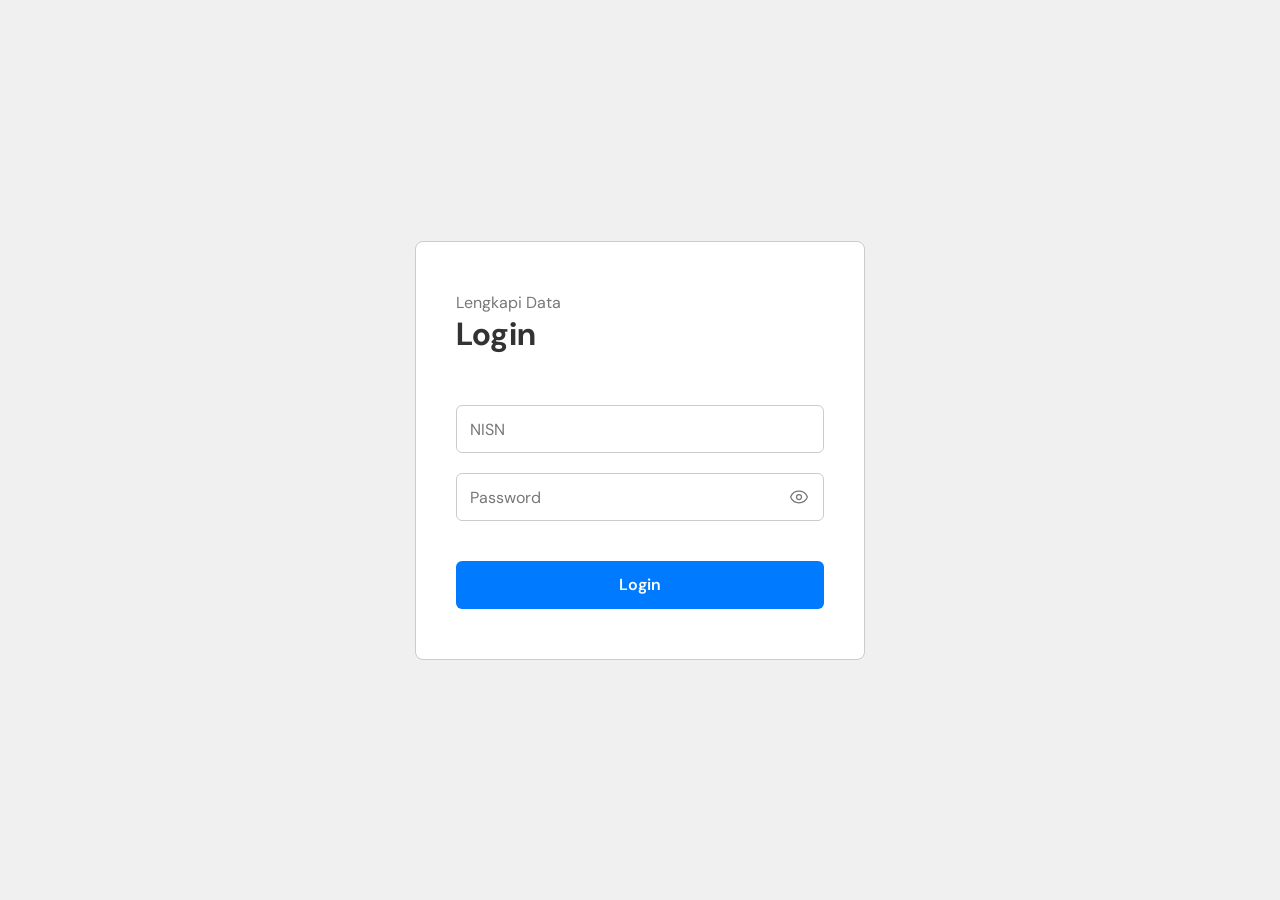
<file: index.html>
<!DOCTYPE html>
<html lang="en">

<head>
    <link rel="manifest" href="manifesto.json">
    <meta name="theme-color" content="#6C63FF">
    <meta charset="UTF-8" />
    <meta name="viewport" content="width=device-width, initial-scale=1.0" />
    <title>LOGIN INKLUSI</title>
    <link rel="stylesheet" href="tampilan.css" />
</head>

<body>
    <script>
        (function () {
            const logged = localStorage.getItem('loggedIn') === 'true';
            if (!logged) return;
            if (localStorage.getItem('isAdmin') === 'true') {
                window.location.replace('admin.html');
            } else {
                window.location.replace('siswa.html');
            }
        })();
    </script>
    <div class="container">
        <div class="form-container">
            <div class="form-header">
                <p>Lengkapi Data</p>
                <h1>Login</h1>
            </div>
            <form id="login-form" class="form-box">
                <div class="input-group">
                    <input type="text" id="nisn" class="input-field" placeholder=" " required />
                    <label for="nisn" class="floating-label">NISN</label>
                </div>
                <div class="input-group">
                    <input type="password" id="password" class="input-field" placeholder="" required />
                    <label for="password" class="floating-label">Password</label>
                    <div class="eye-icon" onclick="togglePassword()">
                        <svg xmlns="http://www.w3.org/2000/svg" width="24" height="24" viewBox="0 0 24 24" fill="none"
                            stroke="currentColor" stroke-width="1.5" stroke-linecap="round" stroke-linejoin="round"
                            class="lucide lucide-eye-icon lucide-eye">
                            <path
                                d="M2.062 12.348a1 1 0 0 1 0-.696 10.75 10.75 0 0 1 19.876 0 1 1 0 0 1 0 .696 10.75 10.75 0 0 1-19.876 0" />
                            <circle cx="12" cy="12" r="3" />
                        </svg>
                    </div>
                </div>
                <button type="submit" class="form-btn form-btn--submit">Login</button>
            </form>
        </div>
    </div>
</body>

<script>
    function togglePassword() {
        const passwordInput = document.getElementById("password");
        const eyeIcon = document.querySelector(".eye-icon");

        if (passwordInput.type === "password") {
            passwordInput.type = "text";
            eyeIcon.innerHTML = `<svg xmlns="http://www.w3.org/2000/svg" width="24" height="24" viewBox="0 0 24 24" fill="none" stroke="currentColor" stroke-width="1.5" stroke-linecap="round" stroke-linejoin="round" class="lucide lucide-eye-off-icon lucide-eye-off"><path d="M10.733 5.076a10.744 10.744 0 0 1 11.205 6.575 1 1 0 0 1 0 .696 10.747 10.747 0 0 1-1.444 2.49"/><path d="M14.084 14.158a3 3 0 0 1-4.242-4.242"/><path d="M17.479 17.499a10.75 10.75 0 0 1-15.417-5.151 1 1 0 0 1 0-.696 10.75 10.75 0 0 1 4.446-5.143"/><path d="m2 2 20 20"/></svg>`;
        } else {
            passwordInput.type = "password";
            eyeIcon.innerHTML = `<svg xmlns="http://www.w3.org/2000/svg" width="24" height="24" viewBox="0 0 24 24" fill="none" stroke="currentColor" stroke-width="1.5" stroke-linecap="round" stroke-linejoin="round" class="lucide lucide-eye-icon lucide-eye"><path d="M2.062 12.348a1 1 0 0 1 0-.696 10.75 10.75 0 0 1 19.876 0 1 1 0 0 1 0 .696 10.75 10.75 0 0 1-19.876 0"/><circle cx="12" cy="12" r="3"/></svg>`;
        }
    }

    function mapKondisiToAppCode(kondisi) {
        return {
            tunanetra: 'visual',
            tunarungu: 'hearing',
            tunawicara: 'speaking',
            tunagrahita: 'intellectual'
        }[String(kondisi).toLowerCase()] || 'other';
    }

    document.getElementById('login-form')?.addEventListener('submit', async function (e) {
        e.preventDefault();
        const nisn = document.getElementById('nisn').value.trim();
        const pwd = document.getElementById('password').value.trim();
        if (!nisn || !pwd) {
            alert('Masukkan NISN dan Password');
            return;
        }
        try {
            const response = await fetch('data.json');
            if (!response.ok) throw new Error('Tidak dapat memuat data NISN.');
            const users = await response.json();
            const account = users.find(user => String(user.nisn) === nisn && String(user.password) === pwd);
            if (!account) {
                alert('NISN atau Password salah. Silakan coba lagi.');
                return;
            }
            const isAdmin = String(account.level).toLowerCase() === 'admin';
            localStorage.setItem('loggedIn', 'true');
            localStorage.setItem('isAdmin', isAdmin ? 'true' : 'false');
            localStorage.setItem('userNISN', String(account.nisn));
            localStorage.setItem('userName', account.nama || '');
            localStorage.setItem('userClass', account.kelas || '');
            localStorage.setItem('userLevel', account.level || '');
            if (account.usia !== undefined) localStorage.setItem('userAge', String(account.usia));
            localStorage.setItem('userDisability', mapKondisiToAppCode(account.kondisi));
            if (isAdmin) {
                window.location.replace('admin.html');
            } else {
                window.location.replace('siswa.html');
            }
        } catch (err) {
            console.error(err);
            alert('Gagal memverifikasi login. Pastikan data tersedia.');
        }
    });
</script>

</html>
</file>
<file: tampilan.css>
/* Font */
@import url("https://fonts.googleapis.com/css2?family=DM+Sans:ital,opsz,wght@0,9..40,100..1000;1,9..40,100..1000&display=swap");

/* Colors */
:root {
  --color-background: #f0f0f0;
  --color-text: #333;
  --color-border: #ccc;
  --color-placeholder: #777;
  --color-primary: #007bff;
  --color-primary-hover: #0056b3;
  --color-link: #1a73e8;
  --color-divider: #ddd;
  --color-social-hover: #f0f0f0;
  --color-floating-label: #5f6368;
  --color-white: #fff;
}

* {
  margin: 0;
  padding: 0;
  box-sizing: border-box;
  font-family: "DM sans", sans-serif;
}

body {
  background-color: var(--color-background);
  color: var(--color-text);
}

.container {
  display: flex;
  align-items: center;
  justify-content: center;
  height: 100vh;
  padding: 20px;
}

.form-container {
  position: relative;
  background-color: var(--color-white);
  padding: 50px 40px;
  width: 100%;
  max-width: 450px;
  border-radius: 8px;
  border: 1px solid var(--color-border);
  overflow: hidden;
}

.form-header {
  position: relative;
  z-index: 1;
}

.form-header p {
  color: var(--color-placeholder);
}

.form-header h1 {
  font-size: 32px;
}

.form-box {
  display: flex;
  flex-direction: column;
  gap: 20px;
  margin-top: 50px;
}

.input-group {
  position: relative;
  display: flex;
}

.input-field {
  height: 48px;
  padding-inline: 14px;
  border: 1px solid var(--color-border);
  border-radius: 6px;
  width: 100%;
  outline: none;
}

#password {
  padding-right: 40px;
}

.floating-label {
  position: absolute;
  top: 50%;
  left: 8px;
  transform: translateY(-50%);
  color: var(--color-placeholder);
  background-color: var(--color-white);
  padding-inline: 6px;
  transition: all 0.3s ease;
  pointer-events: none;
}

.input-field:focus ~ .floating-label,
.input-field:not(:placeholder-shown) ~ .floating-label {
  top: 0;
  left: 8px;
  transform: translateY(-50%);
  font-size: 12px;
  color: var(--color-primary);
}
.input-field:focus {
  border-color: var(--color-primary);
}

.input-field:not(:focus):not(:placeholder-shown) ~ .floating-label {
  color: var(--color-floating-label);
}

.eye-icon {
  position: absolute;
  right: 15px;
  display: flex;
  top: 50%;
  transform: translateY(-50%);
}

.eye-icon svg {
  width: 20px;
  height: 20px;
  cursor: pointer;
  color: var(--color-placeholder);
}

.checkbox-group {
  display: flex;
  justify-content: space-between;
  gap: 10px;
  font-size: 14px;
}

.disabil {
    height: 48px;
    padding-inline: 14px;
    border: 1px solid var(--color-border);
    border-radius: 6px;
    width: 100%;
    outline: none;
}

.disabil select {
    width: 100%;
    height: 100%;
    border: none;
    outline: none;
    font-size: 14px;
}

.remember-me {
  display: flex;
  align-items: center;
  gap: 5px;
}

.form-blob {
  position: absolute;
  width: 200px;
  height: 200px;
  top: 0;
  right: 0;
  z-index: 0;
}

.blob-image {
  position: absolute;
  rotate: 205deg;
  pointer-events: none;
  opacity: 0;
  transform: scale(0.5) translateX(100px);
}

.blob-image--1 {
  top: -170px;
  right: -150px;
  animation: welcomeIn 1.2s ease-out 0.3s forwards;
  --final-opacity: 1;
}

.blob-image--2 {
  top: -165px;
  right: -150px;
  animation: welcomeIn 1.2s ease-out 0.6s forwards;
  --final-opacity: 0.6;
}

.blob-image--3 {
  top: -160px;
  right: -150px;
  animation: welcomeIn 1.2s ease-out 0.9s forwards;
  --final-opacity: 0.3;
}

@keyframes welcomeIn {
  0% {
    opacity: 0;
    transform: scale(0.5) translateX(100px) rotate(180deg);
  }
  60% {
    opacity: calc(var(--final-opacity) * 0.8);
    transform: scale(1.1) translateX(-10px) rotate(200deg);
  }
  100% {
    opacity: calc(var(--final-opacity));
    transform: scale(1) translateX(0px) rotate(205deg);
  }
}

.form-btn {
  display: flex;
  justify-content: center;
  align-items: center;
  gap: 10px;
  height: 48px;
  background: none;
  border: none;
  border-radius: 6px;
  cursor: pointer;
  padding-inline: 8px;
}

.form-btn--submit {
  background-color: var(--color-primary);
  color: var(--color-white);
  font-size: 16px;
  font-weight: 600;
  margin-top: 20px;
  transition: background-color 0.3s ease;
}

.form-btn--submit:hover {
  background-color: var(--color-primary-hover);
}

.form-divider {
  display: flex;
  align-items: center;
  gap: 20px;
  font-size: 14px;
  color: var(--color-placeholder);
  margin-top: 20px;
}

.form-divider:before,
.form-divider::after {
  content: "";
  flex: 1;
  height: 1px;
  background-color: var(--color-divider);
}

.form-socials {
  width: 100%;
  display: grid;
  grid-template-columns: repeat(3, 1fr);
  gap: 20px;
}

.form-btn--social {
  border: 1px solid var(--color-divider);
  transition: 0.3s ease;
}

.form-btn--social:hover {
  background-color: var(--color-social-hover);
}

.btn-icon {
  width: 30px;
}

.form-link {
  color: var(--color-link);
}

.form-link:hover {
  text-decoration: none;
}

.form-bottom {
  display: flex;
  flex-direction: column;
  justify-content: center;
  align-items: center;
  gap: 20px;
  margin-top: 20px;
}
</file>
